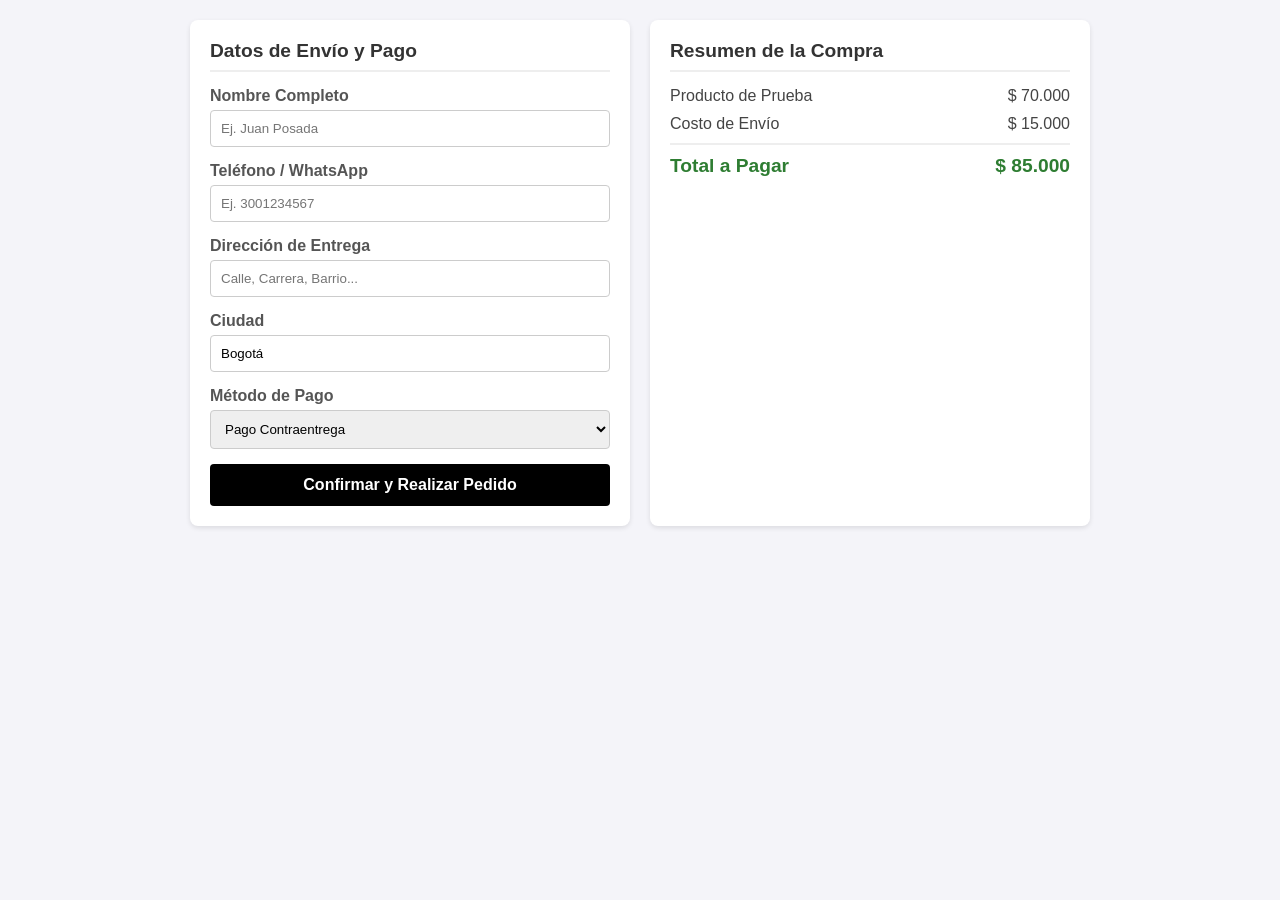
<file: cobro.html>
<!DOCTYPE html>
<html lang="es">
<head>
    <meta charset="UTF-8">
    <meta name="viewport" content="width=device-width, initial-scale=1.0">
    <title>More Fashions - Finalizar Compra</title>
    <style>
        * { box-sizing: border-box; margin: 0; padding: 0; font-family: Arial, sans-serif; }
        body { background-color: #f4f4f9; padding: 20px; }
        .checkout-container { max-width: 900px; margin: 0 auto; display: grid; grid-template-columns: 1fr 1fr; gap: 20px; }
        @media (max-width: 768px) { .checkout-container { grid-template-columns: 1fr; } }
        
        .card { background: white; padding: 20px; border-radius: 8px; box-shadow: 0 2px 5px rgba(0,0,0,0.1); }
        h2 { margin-bottom: 15px; color: #333; font-size: 1.2rem; border-bottom: 2px solid #eee; padding-bottom: 8px; }
        
        .form-group { margin-bottom: 15px; }
        .form-group label { display: block; margin-bottom: 5px; font-weight: bold; color: #555; }
        .form-group input, .form-group select { width: 100%; padding: 10px; border: 1px solid #ccc; border-radius: 4px; }
        
        .resumen-item { display: flex; justify-content: space-between; margin-bottom: 10px; color: #444; }
        .total { font-size: 1.2rem; font-weight: bold; color: #2e7d32; border-top: 2px solid #eee; padding-top: 10px; margin-top: 10px; }
        
        .btn-pagar { width: 100%; background: #000; color: #fff; border: none; padding: 12px; border-radius: 4px; font-size: 1rem; cursor: pointer; font-weight: bold; }
        .btn-pagar:hover { background: #333; }
    </style>
</head>
<body>

    <div class="checkout-container">
        <!-- Formulario que envía los datos a tu archivo registro.php -->
        <div class="card">
            <h2>Datos de Envío y Pago</h2>
            <form action="procesar.php" method="POST">
                <!-- Le indicamos al PHP que ejecute la acción 'pago' -->
                <input type="hidden" name="accion" value="pago">

                <div class="form-group">
                    <label for="nombre">Nombre Completo</label>
                    <input type="text" id="nombre" name="nombre_cliente" required placeholder="Ej. Juan Posada">
                </div>
                <div class="form-group">
                    <label for="telefono">Teléfono / WhatsApp</label>
                    <input type="tel" id="telefono" name="telefono" required placeholder="Ej. 3001234567">
                </div>
                <div class="form-group">
                    <label for="direccion">Dirección de Entrega</label>
                    <input type="text" id="direccion" name="direccion" required placeholder="Calle, Carrera, Barrio...">
                </div>
                <div class="form-group">
                    <label for="ciudad">Ciudad</label>
                    <input type="text" id="ciudad" name="ciudad" value="Bogotá" required>
                </div>
                <div class="form-group">
                    <label for="metodo_pago">Método de Pago</label>
                    <select id="metodo_pago" name="metodo_pago" required>
                        <option value="Pago Contraentrega">Pago Contraentrega</option>
                        <option value="Nequi / Daviplata">Nequi / Daviplata</option>
                        <option value="Transferencia Bancaria">Transferencia Bancaria</option>
                    </select>
                </div>

                <!-- Monto total de prueba -->
                <input type="hidden" name="total_compra" value="85000">

                <button type="submit" class="btn-pagar">Confirmar y Realizar Pedido</button>
            </form>
        </div>

        <!-- Resumen de la Compra -->
        <div class="card">
            <h2>Resumen de la Compra</h2>
            <div class="resumen-item">
                <span>Producto de Prueba</span>
                <span>$ 70.000</span>
            </div>
            <div class="resumen-item">
                <span>Costo de Envío</span>
                <span>$ 15.000</span>
            </div>
            <div class="resumen-item total">
                <span>Total a Pagar</span>
                <span>$ 85.000</span>
            </div>
        </div>
    </div>

</body>
</html>
</file>
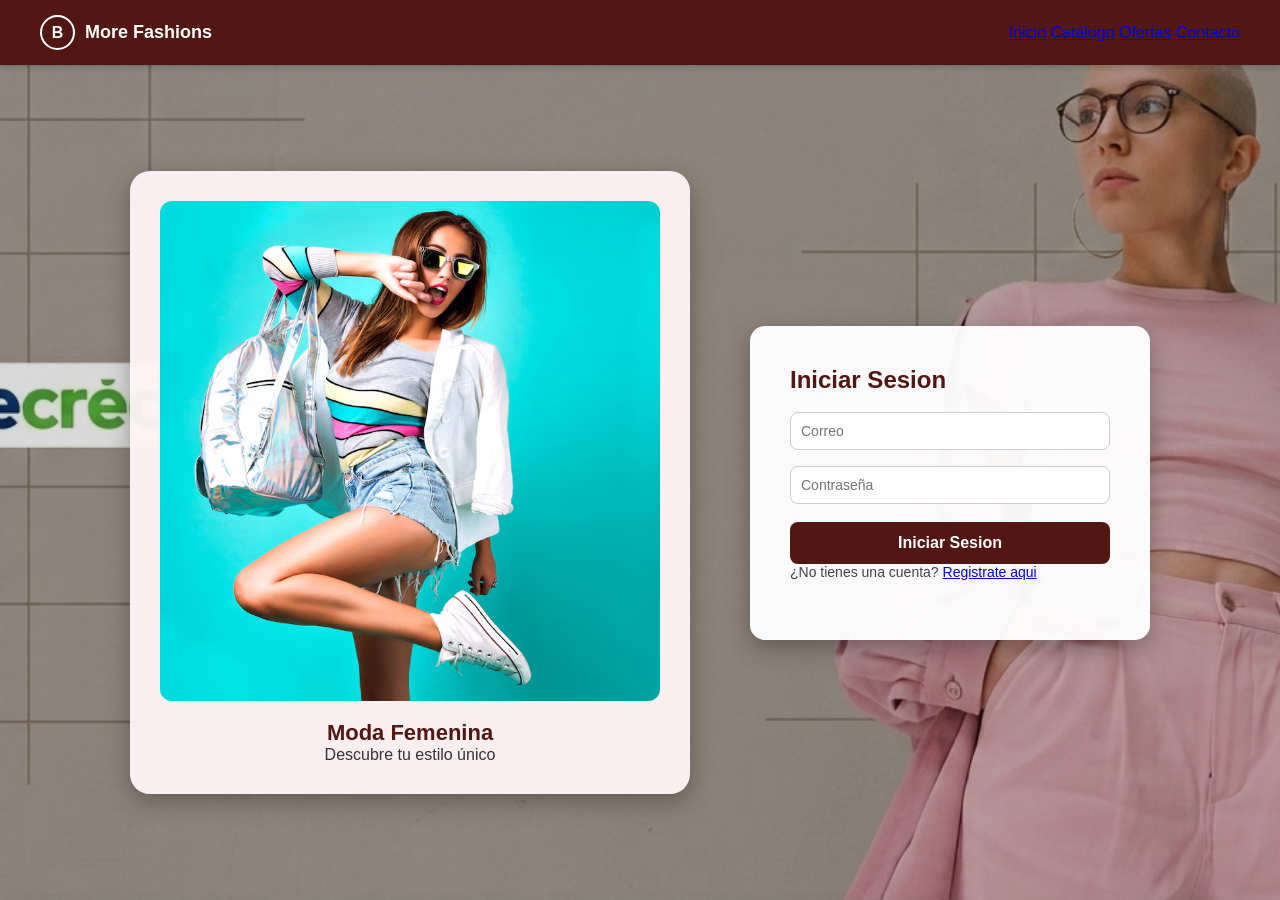
<file: login.html>
<!DOCTYPE html>
<html lang="en">
<head>
    <meta charset="UTF-8">
    <meta name="viewport" content="width=device-width, initial-scale=1.0">
    <link rel="stylesheet" href="style.css">
    <title>Document</title>
</head>
<body>
      <header class="navbar">
    <div class="logo">
      <div class="logo-circle">B</div>
      <h1>More Fashions</h1>
    </div>

    <nav>
      <a href="index.html">Inicio</a>
      <a href="#">Catálogo</a>
      <a href="#">Ofertas</a>
      <a href="#">Contacto</a>
    </nav>
  </header>

    <main class="main-container">
    <section class="left">
      <div class="card">
        <div class="icon">
          <img src="img/logo.png.png" alt="Moda" class="imagen-banner">
        </div>
        <h2>Moda Femenina</h2>
        <p>Descubre tu estilo único</p>
      </div>
    </section>

    <section class="right">
      <div class="form-container">
        <form action="registro.php" method="POST">
            <input type="hidden" name="accion" value="login">
          <h2>Iniciar Sesion</h2>

          <input type="email" name="Correo" placeholder="Correo" required>
          <input type="password" name="Password" placeholder="Contraseña"required>
          <button type="submit">Iniciar Sesion</button>
          <p>¿No tienes una cuenta? <a href="registro.html">Registrate aqui</a></p> <!--con esta linea paso al documento registro de gtml -->
        </form>
      </div>
    </section>
  </main>
</body>
</html>
</file>
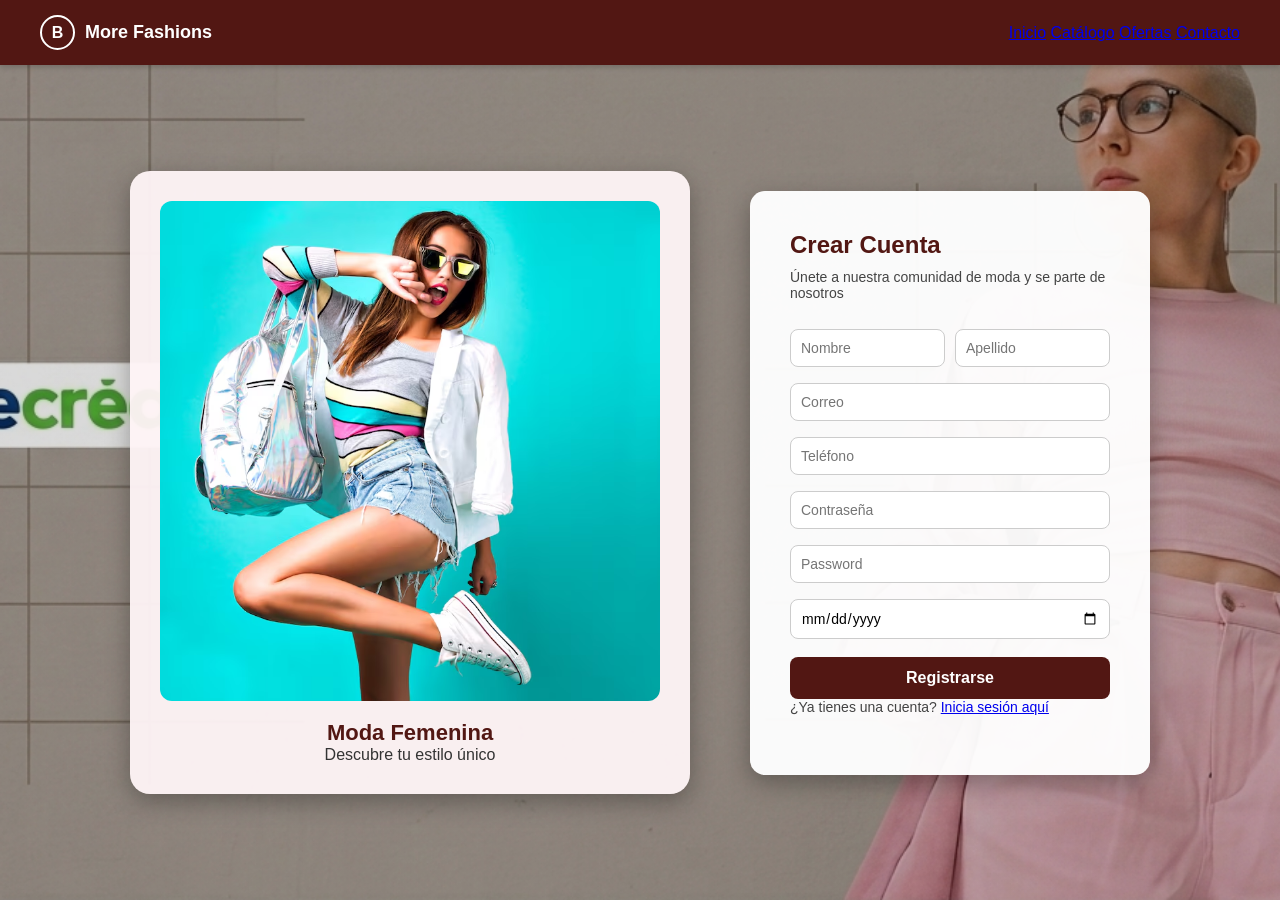
<file: registro.html>
<!DOCTYPE html>
<html lang="es">
<head>
  <meta charset="UTF-8">
  <meta name="viewport" content="width=device-width, initial-scale=1.0">
  <title>More Fashions - Crear Cuenta</title>
  <link rel="stylesheet" href="style.css">
</head>
<body>
  <header class="navbar">
    <div class="logo">
      <div class="logo-circle">B</div>
      <h1>More Fashions</h1>
    </div>
    <nav>
      <a href="index.php">Inicio</a>
      <a href="#">Catálogo</a>
      <a href="#">Ofertas</a>
      <a href="#">Contacto</a>
    </nav>
  </header>

  <main class="main-container">
    <section class="left">
      <div class="card">
        <div class="icon">
          <img src="img/logo.png.png" alt="Moda" class="imagen-banner">
        </div>
        <h2>Moda Femenina</h2>
        <p>Descubre tu estilo único</p>
      </div>
    </section>

    <section class="right">
      <div class="form-container">
        <form action="procesar.php" method="POST">
          <input type="hidden" name="accion" value="registro">
          <h2>Crear Cuenta</h2>
          <p>Únete a nuestra comunidad de moda y se parte de nosotros</p>
          <div class="form-group">
            <input type="text" name="Nombre" placeholder="Nombre" required>
            <input type="text" name="Apellido" placeholder="Apellido" required>
          </div>
          <input type="email" name="Correo" placeholder="Correo" required>
          <input type="tel" name="Telefono" placeholder="Teléfono">
          <input type="password" name="Password" placeholder="Contraseña"required>
          <input type="password" name="Password" placeholder="Password" required>
          <input type="date" name="Fecha" placeholder="Fecha">
          <button type="submit">Registrarse</button>
          <p>¿Ya tienes una cuenta? <a href="login.php">Inicia sesión aquí</a></p><!--con esta linea paso al documento login de gtml -->
        </form>
      </div>
    </section>
  </main>
</body>
</html>
</file>
<file: style.css>
/* ==========================================
1. ESTILOS GENERALES Y BASE
   ========================================== */
* {
  margin: 0;
  padding: 0;
  box-sizing: border-box;
  font-family: 'Poppins', sans-serif;
}

body {
  background-image: linear-gradient(rgba(0, 0, 0, 0.15), rgba(0, 0, 0, 0.15)), url('img/fondo.png');
  background-size: cover;
  background-position: center;
  background-repeat: no-repeat;
  background-attachment: fixed;
  min-height: 100vh;
  display: flex;
  flex-direction: column;
}

/* NAVBAR (Compartido para todas las páginas) */
.navbar {
  width: 100%;
  background: rgb(82, 23, 19); /* Vinotinto marca */
  box-shadow: 0 2px 6px rgba(0,0,0,0.2);
  display: flex;
  justify-content: space-between;
  align-items: center;
  padding: 15px 40px;
}

.logo {
  display: flex;
  align-items: center;
  gap: 10px;
}

.logo-circle {
  width: 35px;
  height: 35px;
  background-color: rgb(82, 23, 19);
  border: 2px solid #ffffff;
  border-radius: 50%;
  color: #ffffff;
  display: flex;
  align-items: center;
  justify-content: center;
  font-weight: bold;
}

.navbar h1 {
  color: #ffffff;
  font-size: 18px;
}

.navbar-menu {
  display: flex;
  justify-content: space-between;
  align-items: center;
  flex: 1;
  margin-left: 40px;
}

.menu-izquierda, .menu-derecha {
  display: flex;
  align-items: center;
  gap: 20px;
  flex-wrap: wrap;
}

.menu-izquierda a, .menu-derecha a {
  text-decoration: none;
  color: #f5f5f5;
  font-weight: 500;
  font-size: 14px;
  transition: color 0.3s;
}

.menu-izquierda a:hover, .menu-derecha a:hover {
  color: #f8bbd0;
}

.btn-cerrar {
  background-color: #d9534f !important;
  color: white !important;
  padding: 5px 10px;
  border-radius: 4px;
  text-decoration: none;
}


/* ==========================================
2. ESTILOS DE LOGIN Y REGISTRO
   ========================================== */
.main-container {
  flex: 1;
  display: flex;
  justify-content: center;
  align-items: center;
  gap: 60px; 
  padding: 40px;
}

.left .card {
  background: rgba(255, 245, 247, 0.95);
  border-radius: 20px;
  padding: 30px;
  width: auto;
  max-width: 600px;
  text-align: center;
  box-shadow: 0 8px 25px rgba(0, 0, 0, 0.3);
  display: flex;
  flex-direction: column;
  align-items: center;
}

.left .icon img {
  width: 500px;
  max-width: 100%;
  height: auto;
  border-radius: 12px;
  margin-bottom: 15px;
}

.left h2 {
  color: rgb(82, 23, 19);
  font-size: 22px;
  font-weight: 600;
}

.left p {
  color: #333333;
}

.form-container {
  background: rgba(255, 255, 255, 0.96);
  border-radius: 15px;
  padding: 40px;
  width: 400px;
  box-shadow: 0 8px 25px rgba(0, 0, 0, 0.3);
}

.form-container h2 {
  color: rgb(82, 23, 19);
  margin-bottom: 10px;
  font-weight: 700;
}

.form-container p {
  color: #444444;
  margin-bottom: 20px;
  font-size: 14px;
}

.form-group {
  display: flex;
  gap: 10px;
}

input {
  width: 100%;
  padding: 10px;
  margin: 8px 0;
  border: 1px solid #ccc;
  border-radius: 8px;
  outline: none;
  font-size: 14px;
}

input:focus {
  border-color: rgb(82, 23, 19);
}

button {
  width: 100%;
  background-color: rgb(82, 23, 19);
  color: white;
  border: none;
  padding: 12px;
  border-radius: 8px;
  font-size: 16px;
  font-weight: 600;
  cursor: pointer;
  margin-top: 10px;
  transition: background-color 0.3s;
}

button:hover {
  background-color: rgb(115, 32, 26);
}


/* ==========================================
3. ESTILOS DE LA PÁGINA DE INICIO (INDEX)
   ========================================== */

/* Banner Principal */
.banner_principal {
  text-align: center;
  padding: 40px 20px;
  color: white;
}

.banner_medio {
  width: 100vw;
  position: relative;
  left: 50%;
  right: 50%;
  margin-left: -50vw;
  margin-right: -50vw;
  padding: 0;
  overflow: hidden;
}

.banner_medio img {
  width: 100%;
  max-height: 650px;
  object-fit: cover;
  object-position: center;
  display: block;
}
 
.banner_principal .subtitulo {
  font-size: 22px;
}

.banner_principal h1 {
  font-size: 40px;
  margin: 10px 0 20px 0;
}

.btn-hero {
  display: inline-block;
  background-color: #521713;
  color: white;
  padding: 12px 25px;
  border-radius: 8px;
  text-decoration: none;
  font-weight: bold;
}

/* Categorías */
.seccion-categorias {
  padding: 30px;
  text-align: center;
}

.seccion-categorias h2 {
  color: white;
  margin-bottom: 20px;
}

/* Contenedor del carrusel horizontal */
.carrusel-categorias {
  display: flex;
  justify-content: flex-start;
  gap: 25px;
  overflow-x: auto;
  scroll-snap-type: x mandatory;
  scroll-behavior: smooth;
  padding: 15px 10px;
  max-width: 900px;
  margin: 0 auto;
}

.carrusel-categorias::-webkit-scrollbar {
  display: none;
}

/* Tarjetas rectangulares */
.tarjeta-categoria {
  flex: 0 0 auto;
  scroll-snap-align: start;
  background-color: #FDF0E6;
  border-radius: 16px;
  padding: 15px;
  width: 200px;
  text-decoration: none;
  color: #521713;
  font-weight: bold;
  box-shadow: 0 4px 10px rgba(0, 0, 0, 0.15);
  display: flex;
  flex-direction: column;
  align-items: center;
  transition: transform 0.3s ease;
}

.tarjeta-categoria:hover {
  transform: translateY(-5px);
}

.tarjeta-categoria img {
  width: 100%;
  height: 160px;
  object-fit: cover;
  border-radius: 8px;
  margin-bottom: 10px;
}

.tarjeta-categoria h3 {
  font-size: 16px;
}

/* Puntos del carrusel animados y grandes */
.puntos-carrusel {
  display: flex;
  justify-content: center;
  align-items: center;
  gap: 12px;
  margin-top: 20px;
}

.punto {
  width: 12px;
  height: 12px;
  border-radius: 50%;
  border: 2px solid #ffffff;
  background-color: transparent;
  display: inline-block;
  cursor: pointer;
  transition: all 0.4s cubic-bezier(0.4, 0, 0.2, 1);
}

.punto.activo {
  background-color: #ffffff;
  transform: scale(1.4);
  box-shadow: 0 0 10px rgba(255, 255, 255, 0.6);
}


/* ==========================================
4. ESTILOS DEL FOOTER Y NEWSLETTER
   ========================================== */

.seccion-newsletter {
  background-color: #f8bbd0;
  padding: 40px 60px;
  color: #521713;
}

.newsletter-container {
  max-width: 1200px;
  margin: 0 auto;
  display: flex;
  justify-content: space-between;
  align-items: center;
  gap: 20px;
  flex-wrap: wrap;
}

.newsletter-texto h2 {
  font-size: 24px;
  font-weight: 700;
  margin-bottom: 5px;
}

.newsletter-texto p {
  font-size: 14px;
  color: #333333;
}

.newsletter-form {
  display: flex;
  gap: 10px;
}

.newsletter-form input {
  padding: 12px 15px;
  border: 1px solid #ccc;
  border-radius: 8px;
  width: 280px;
  margin: 0;
}

.newsletter-form button {
  background-color: #521713;
  color: white;
  border: none;
  padding: 12px 20px;
  border-radius: 8px;
  cursor: pointer;
  margin: 0;
  width: auto;
}

.newsletter-form button:hover {
  background-color: #73201a;
}

/* Footer Negro Principal */
.footer-principal {
  background-color: #000000;
  color: #ffffff;
  padding: 50px 60px 20px 60px;
  margin-top: auto;
}

.footer-container {
  max-width: 1200px;
  margin: 0 auto;
  display: grid;
  grid-template-columns: repeat(auto-fit, minmax(200px, 1fr));
  gap: 40px;
}

.footer-col h3 {
  font-size: 18px;
  margin-bottom: 15px;
  color: #ffffff;
}

.footer-col p {
  font-size: 13px;
  color: #cccccc;
  line-height: 1.6;
}

.footer-col ul {
  list-style: none;
  padding: 0;
}

.footer-col ul li {
  margin-bottom: 10px;
}

.footer-col ul li a {
  color: #cccccc;
  text-decoration: none;
  font-size: 13px;
  transition: color 0.3s;
}

.footer-col ul li a:hover {
  color: #f8bbd0;
}

.marca-col .logo-footer {
  display: flex;
  align-items: center;
  gap: 10px;
  margin-bottom: 15px;
}

.redes-sociales a {
  color: white;
  text-decoration: none;
  margin-right: 15px;
  font-weight: bold;
}

.telefono {
  margin-top: 15px;
  color: #ffffff !important;
}

.footer-bottom {
  max-width: 1200px;
  margin: 40px auto 0 auto;
  padding-top: 20px;
  border-top: 1px solid #333333;
  text-align: center;
  font-size: 12px;
  color: #888888;
}

/* ==========================================
5. ESTILOS DEL CATÁLOGO
   ========================================== */
.catalogo-main {
  padding: 40px 60px;
  max-width: 1200px;
  margin: 0 auto;
  width: 100%;
}

.titulo-seccion {
  color: #ffffff;
  text-align: center;
  font-size: 28px;
  margin-bottom: 25px;
}

/* Botones de Filtro */
.filtros-categorias {
  display: flex;
  justify-content: center;
  gap: 12px;
  margin-bottom: 35px;
  flex-wrap: wrap;
}

.btn-filtro {
  background-color: rgba(255, 255, 255, 0.15);
  color: #ffffff;
  border: 1px solid #ffffff;
  padding: 8px 18px;
  border-radius: 20px;
  cursor: pointer;
  font-weight: 500;
  transition: all 0.3s ease;
  width: auto;
}

.btn-filtro:hover, .btn-filtro.activo {
  background-color: #521713;
  border-color: #521713;
  color: #ffffff;
}

/* Grilla de Tarjetas */
.grid-productos {
  display: grid;
  grid-template-columns: repeat(auto-fit, minmax(230px, 1fr));
  gap: 25px;
}

.tarjeta-producto {
  background: #ffffff;
  border-radius: 12px;
  overflow: hidden;
  box-shadow: 0 4px 15px rgba(0, 0, 0, 0.2);
  transition: transform 0.3s ease;
  display: flex;
  flex-direction: column;
}

.tarjeta-producto:hover {
  transform: translateY(-6px);
}

.tarjeta-producto img {
  width: 100%;
  height: 240px;
  object-fit: cover;
}

.info-producto {
  padding: 15px;
  display: flex;
  flex-direction: column;
  flex: 1;
  justify-content: space-between;
}

.info-producto h3 {
  font-size: 15px;
  color: #333;
  margin-bottom: 8px;
}

.info-producto .precio {
  font-size: 17px;
  font-weight: 700;
  color: #521713;
  margin-bottom: 12px;
}

.btn-comprar {
  background-color: #521713;
  color: #ffffff;
  border: none;
  padding: 10px;
  border-radius: 6px;
  font-weight: 600;
  cursor: pointer;
  transition: background 0.3s;
  display: block;
  text-align: center;
  text-decoration: none;
}

.btn-comprar:hover {
  background-color: #73201a;
}

/* Ocultar productos en el catálogo */
.tarjeta-producto.oculto {
  display: none !important;
}
</file>
